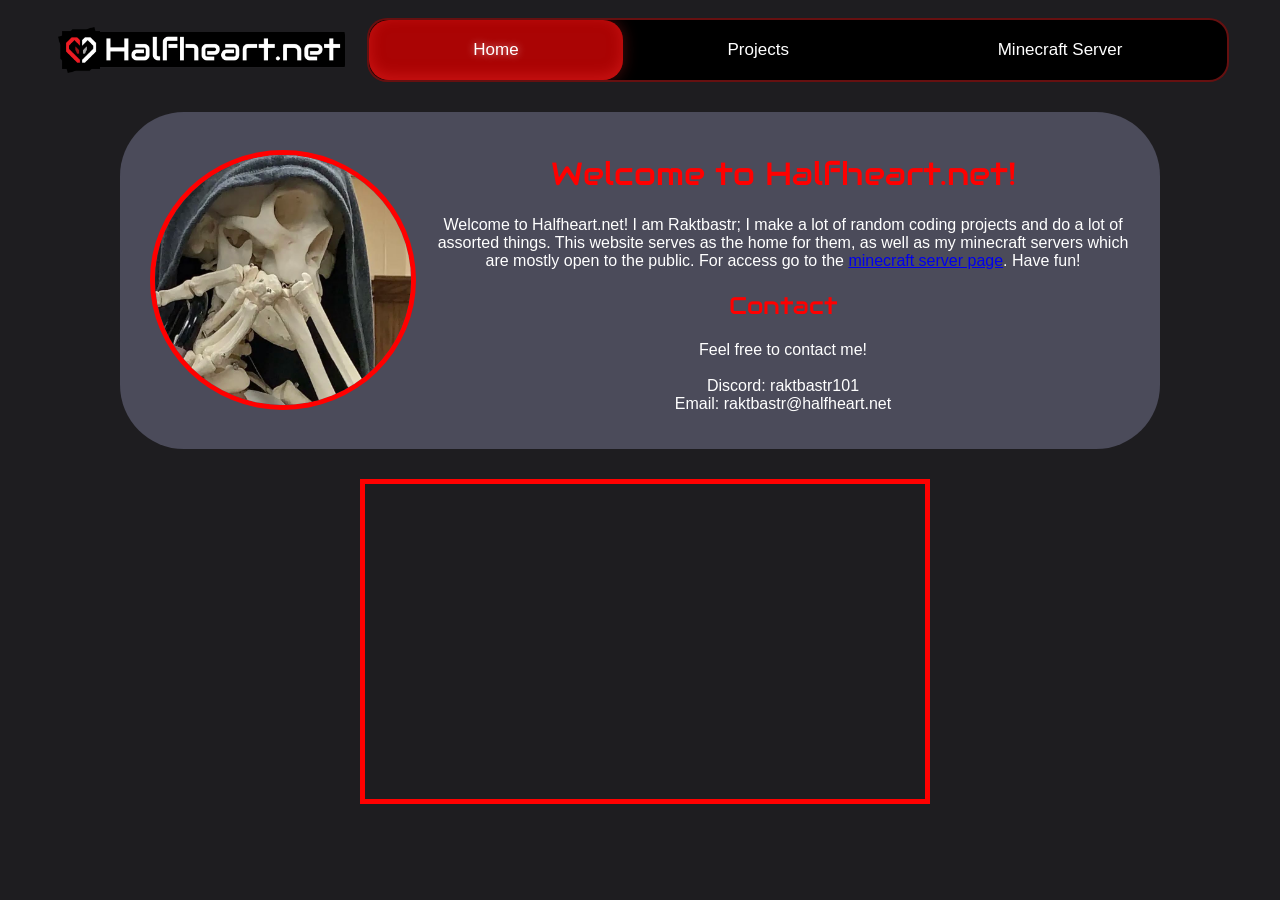
<file: index.html>
<!DOCTYPE html>
<html lang="en">

<head>
	<meta charset="UTF-8">
	<meta name="viewport" content="width=device-width, initial-scale=1.0">
	<meta http-equiv="X-UA-Compatible" content="ie=edge">
	<title>Home | Halfheart.net</title>
	<link rel="apple-touch-icon" sizes="180x180" href="apple-touch-icon.png">
	<link rel="icon" type="image/png" sizes="32x32" href="favicon-32x32.png">
	<link rel="icon" type="image/png" sizes="16x16" href="favicon-16x16.png">
	<link rel="manifest" href="site.webmanifest">
	<link rel="stylesheet" href="style.css">
	<script src="header.js" defer></script>
	<site-header></site-header>
</head>

<body>
	<div class="row"
		style="background-color: #4b4b5a; border-radius: 64px; padding: 20px; max-width: 1000px; margin: 0 auto;">
		<div class="column" style="flex: 0 0 auto; display: flex; align-items: center; justify-content: center;">
			<img src="media/bonard.jpg" alt="Bonard" style="max-width: 256px; max-height: 256px; border-radius: 50%;"
				width="100%" height="100%">
		</div>
		<br>
		<div class="column">
			<h1>Welcome to Halfheart.net!</h1>
			<p>Welcome to Halfheart.net! I am Raktbastr; I make a lot of random coding projects and do a lot of assorted
				things. This website serves as the home for them, as well as my minecraft servers which are mostly open
				to the
				public. For access go to the <a href="minecraft-servers.html">minecraft server page</a>. Have fun!</p>
			<h2>Contact</h2>
			<p>Feel free to contact me!<br><br>Discord: raktbastr101<br>Email: raktbastr@halfheart.net</p>
		</div>
	</div>
	<div class="row" style="height: 315px; justify-content: center;">
		<div class="column" style="width: 100%; max-width: 560px; height: 100%;">
			<iframe style="width: 100%; aspect-ratio: 16 / 9; border: 5px solid red;"
				src="https://www.youtube.com/embed/BuKft9LpL_0?si=ZBioDC66lEvgbuIg" title="YouTube video player"
				frameborder="0"
				allow="accelerometer; autoplay; clipboard-write; encrypted-media; gyroscope; picture-in-picture; web-share"
				referrerpolicy="strict-origin-when-cross-origin" allowfullscreen></iframe>
		</div>
	</div>
</body>
<site-footer></site-footer>

</html>
</file>
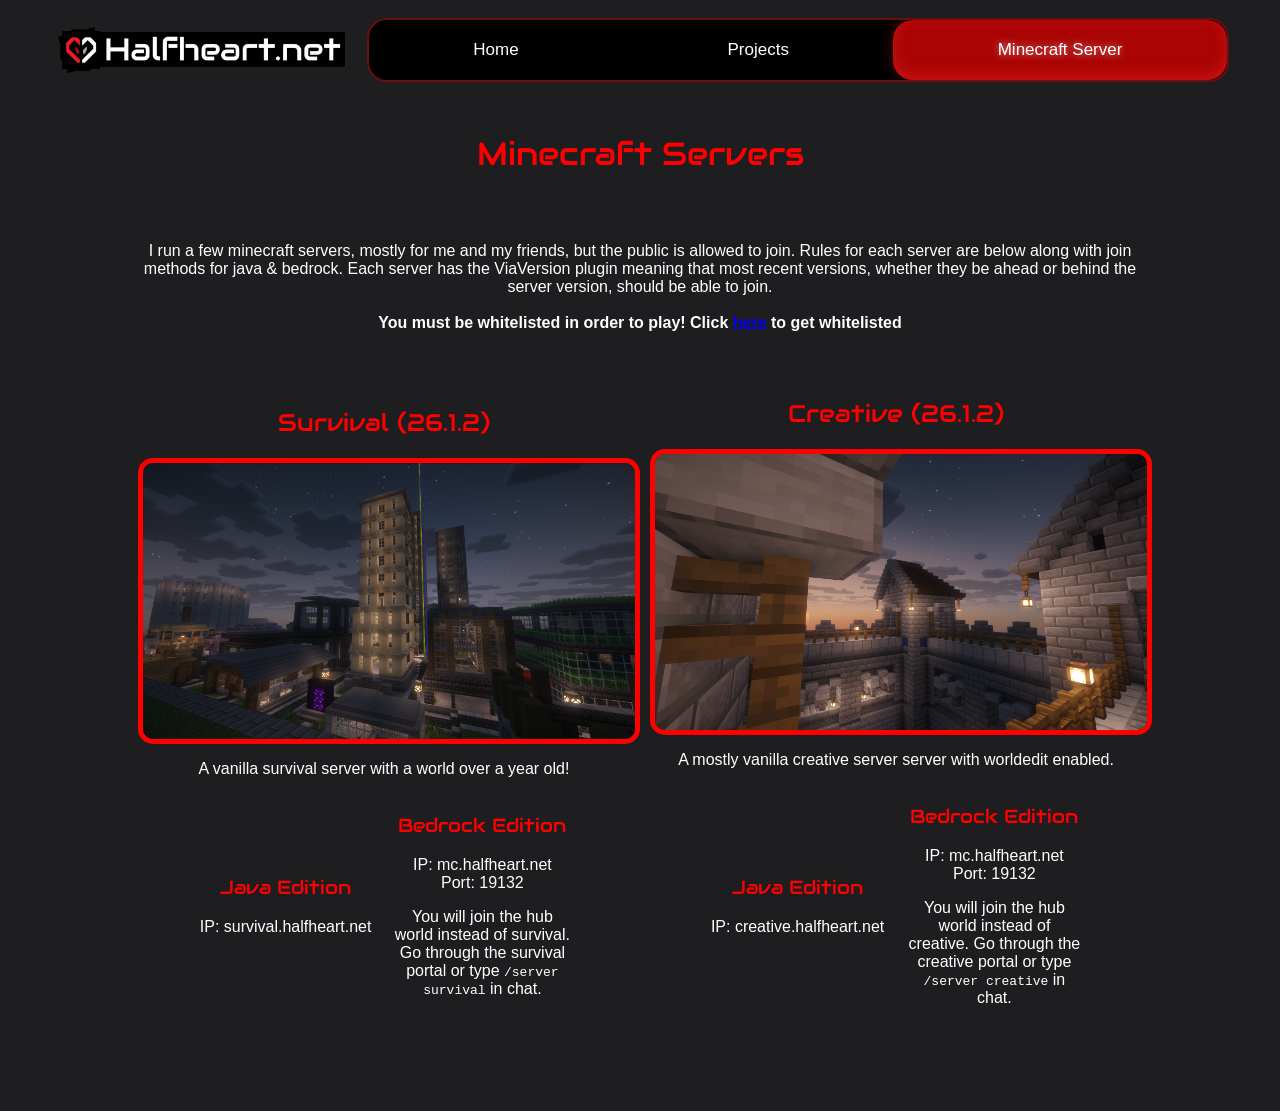
<file: minecraft-servers.html>
<!DOCTYPE html>
<html lang="en">

<head>
	<meta charset="UTF-8">
	<meta name="viewport" content="width=device-width, initial-scale=1.0">
	<meta http-equiv="X-UA-Compatible" content="ie=edge">
	<title>Minecraft Servers | Halfheart.net</title>
	<link rel="apple-touch-icon" sizes="180x180" href="apple-touch-icon.png">
	<link rel="icon" type="image/png" sizes="32x32" href="favicon-32x32.png">
	<link rel="icon" type="image/png" sizes="16x16" href="favicon-16x16.png">
	<link rel="manifest" href="site.webmanifest">
	<link rel="stylesheet" href="style.css">
	<script src="header.js" defer></script>
	<site-header></site-header>
</head>

<body>
	<h1>Minecraft Servers</h1>
	<div class="row">
		<div class="column">
			<p>I run a few minecraft servers, mostly for me and my friends, but the public is allowed to join. Rules for
				each server are below along with join methods for java & bedrock. Each server has the ViaVersion plugin
				meaning that most recent versions, whether they be ahead or behind the server version, should be able to
				join.<br><br><b>You must be whitelisted in order to play! Click <a href="whitelist.html">here</a> to get
					whitelisted</b></p>
		</div>
	</div>
	<div class="row">
		<div class="column">
			<h2>Survival (26.1.2)</h2>
			<img src="media/survival.png" alt="New Waukesha nighttime view">
			<p>A vanilla survival server with a world over a year old!</p>
			<div class="row">
				<div class="column">
					<h3>Java Edition</h3>
					<p>IP: survival.halfheart.net</p>
				</div>
				<div class="column">
					<h3>Bedrock Edition</h3>
					<p>IP: mc.halfheart.net<br>Port: 19132</p>
					<p>You will join the hub world instead of survival. Go through the survival portal or type
						<code>/server survival</code> in chat.
					</p>
				</div>
			</div>
		</div>
		<div class="column">
			<h2>Creative (26.1.2)</h2>
			<img src="media/creative.png" alt="Castle, by 1111dbc">
			<p>A mostly vanilla creative server server with worldedit enabled.</p>
			<div class="row">
				<div class="column">
					<h3>Java Edition</h3>
					<p>IP: creative.halfheart.net</p>
				</div>
				<div class="column">
					<h3>Bedrock Edition</h3>
					<p>IP: mc.halfheart.net<br>Port: 19132</p>
					<p>You will join the hub world instead of creative. Go through the creative portal or type
						<code>/server creative</code> in chat.
					</p>
				</div>
			</div>
		</div>
	</div>
</body>
<site-footer></site-footer>

</html>
</file>
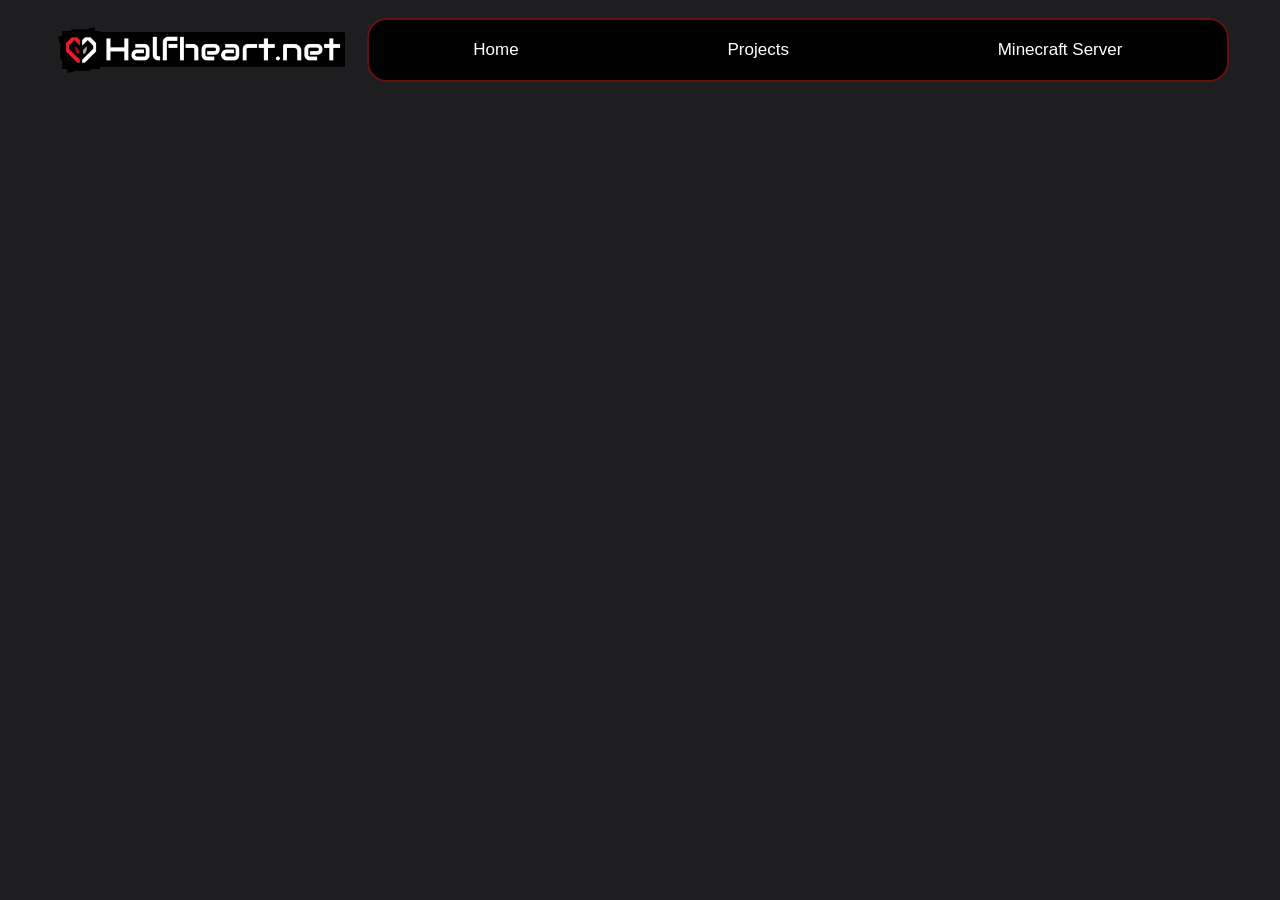
<file: template.html>
<!DOCTYPE html>
<html lang="en">

<head>
    <meta charset="UTF-8">
    <meta name="viewport" content="width=device-width, initial-scale=1.0">
    <meta http-equiv="X-UA-Compatible" content="ie=edge">
    <title>Template Page | Halfheart.net</title>
    <link rel="apple-touch-icon" sizes="180x180" href="apple-touch-icon.png">
    <link rel="icon" type="image/png" sizes="32x32" href="favicon-32x32.png">
    <link rel="icon" type="image/png" sizes="16x16" href="favicon-16x16.png">
    <link rel="manifest" href="site.webmanifest">
    <link rel="stylesheet" href="style.css">
    <script src="header.js" defer></script>
    <site-header></site-header>
</head>

<body>
</body>
<site-footer></site-footer>

</html>
</file>
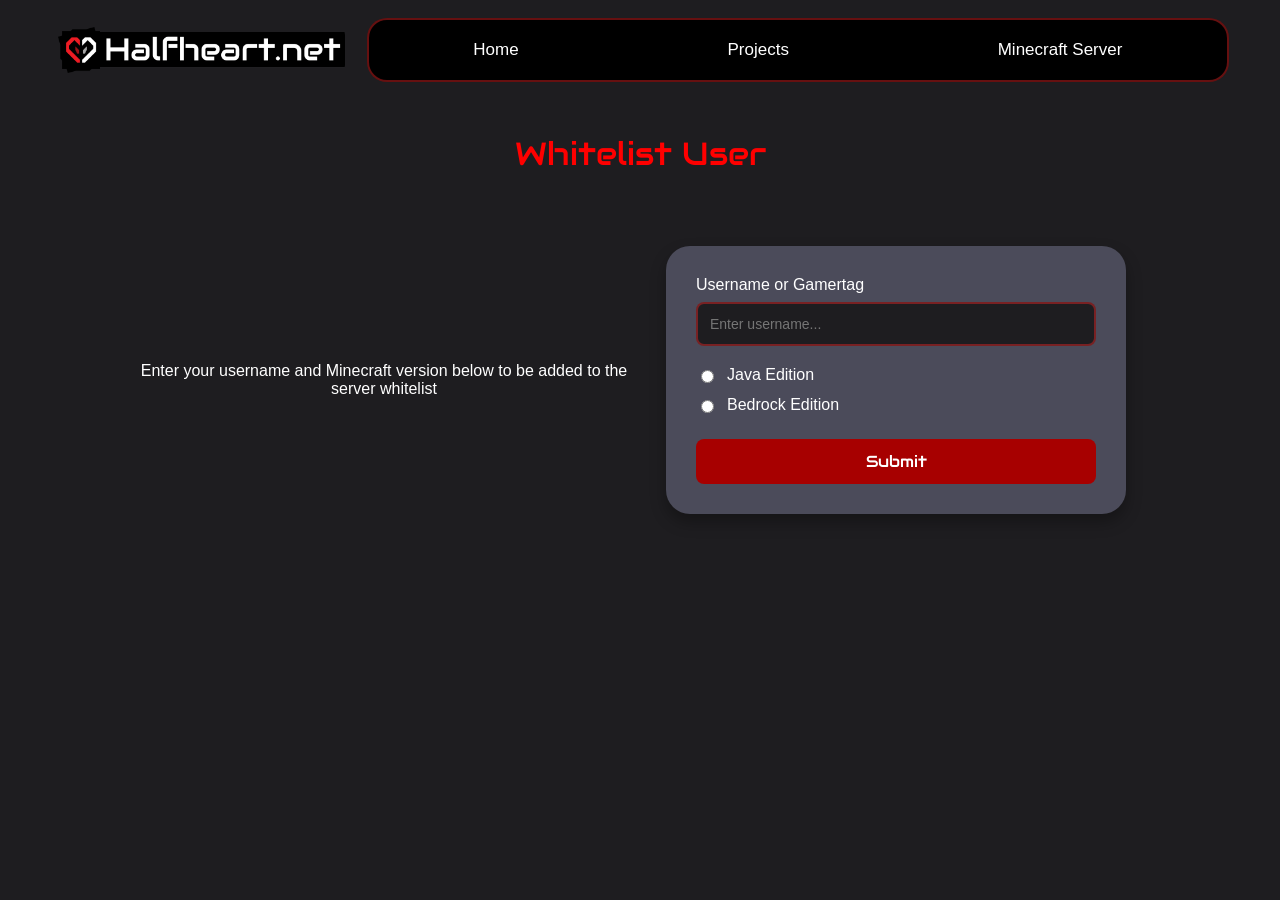
<file: whitelist.html>
<!DOCTYPE html>
<html lang="en">

<head>
    <meta charset="UTF-8">
    <meta name="viewport" content="width=device-width, initial-scale=1.0">
    <meta http-equiv="X-UA-Compatible" content="ie=edge">
    <title>Whitelist User | Halfheart.net</title>
    <link rel="apple-touch-icon" sizes="180x180" href="apple-touch-icon.png">
    <link rel="icon" type="image/png" sizes="32x32" href="favicon-32x32.png">
    <link rel="icon" type="image/png" sizes="16x16" href="favicon-16x16.png">
    <link rel="manifest" href="site.webmanifest">
    <link rel="stylesheet" href="style.css">
    <script src="header.js" defer></script>
    <site-header></site-header>
</head>
<script>
    async function whitelistUser(event) {
        event.preventDefault();

        const username = document.getElementById("username").value.trim();
        const edition = document.getElementById("java").checked ? "java"
            : document.getElementById("bedrock").checked ? "bedrock"
                : null;

        if (!username || !edition) {
            alert("Please enter a username and select Java or Bedrock");
            return;
        }

        try {
            const resp = await fetch("/api/whitelist", {
                method: "POST",
                headers: { "Content-Type": "application/json" },
                body: JSON.stringify({ username, edition }),
            });

            if (!resp.ok) throw new Error(await resp.text());
            alert("Whitelist request sent!");
        } catch (err) {
            alert("Error: " + err.message);
        }
    }
</script>

<body>
    <h1>Whitelist User</h1>
    <div class="row">
        <div class="column">
            <p>Enter your username and Minecraft version below to be added to the server whitelist</p>
        </div>
        <div class="column">
            <div class="form-container">
                <form onsubmit="whitelistUser(event)">
                    <label for="username">Username or Gamertag</label>
                    <input type="text" name="username" id="username" placeholder="Enter username..." required>
                    <div class="radio-group">
                        <label>
                            <input type="radio" id="java" name="job" value="java">
                            Java Edition
                        </label>
                        <label>
                            <input type="radio" id="bedrock" name="job" value="bedrock">
                            Bedrock Edition
                        </label>
                    </div>
                    <input type="submit" value="Submit">
                </form>
            </div>
        </div>
    </div>
</body>
<site-footer></site-footer>

</html>
</file>
<file: style.css>
@import url(https://fonts.googleapis.com/css?family=Audiowide);

h1 {
	font-family: "Audiowide", serif;
	font-weight: 400;
	font-style: normal;
	color: red;
	text-align: center;
}

h2 {
	font-family: "Audiowide", serif;
	font-weight: 300;
	font-style: normal;
	color: red;
	text-align: center;
}

h3 {
	font-family: "Audiowide", serif;
	font-weight: 300;
	font-style: normal;
	color: red;
	text-align: center;
}

p {
	font-family: Arial, Helvetica, sans-serif;
	font-weight: normal;
	color: white;
	text-align: center;
}

body {
	min-height: 100vh;
	display: flex;
	flex-direction: column;
	gap: 30px;
	margin: 0;
	background-color: #1e1d20;
}

site-footer {
	margin-top: auto;
	width: 100%;
}

.row {
	display: flex;
	align-items: center;
	margin-left: 10%;
	margin-right: 10%;
}

.column {
	flex: 50%;
	align-items: center;
	padding-left: 10px;
	padding-right: 10px;
}

img {
	display: block;
	max-width: 100%;
	height: auto;
	border: 5px solid red;
	border-radius: 15px;
}

.btn {
	padding: 5px;
	background-color: #4b4b5a;
	border-radius: 5px;
}

.btncontainer {
	display: flex;
	flex-wrap: wrap;
	gap: 12px;
}

.btn {
  background-color: rgb(167, 0, 0);
  color: white;
  text-decoration: none;
  font-family: "Audiowide", serif;
  font-size: 16px;
  border: none;
  border-radius: 8px;
  padding: 12px;
  cursor: pointer;
  display: inline-block;
  transition: background-color 0.2s ease, transform 0.1s ease;
}

.btn:hover {
  background-color: red;
}

.form-container {
  display: flex;
  justify-content: center;
  align-items: center;
  width: 100%;
  padding: 20px 0;
}

.form-container form {
  background-color: #4b4b5a;
  padding: 30px;
  border-radius: 24px;
  width: 100%;
  max-width: 400px;
  box-shadow: 0 8px 16px rgba(0, 0, 0, 0.3);
  display: flex;
  flex-direction: column;
  color: white;
}

.form-container label {
  font-family: Arial, Helvetica, sans-serif;
  font-size: 16px;
  margin-bottom: 8px;
  text-align: left;
}

.form-container input[type="text"] {
  background-color: #1e1d20;
  border: 2px solid #ff2a2a66;
  border-radius: 8px;
  padding: 12px;
  color: white;
  font-size: 14px;
  margin-bottom: 20px;
  outline: none;
  transition: border-color 0.3s ease, box-shadow 0.3s ease;
}

.form-container input[type="text"]:focus {
  border-color: #ff2a2a;
  box-shadow: 0 0 8px rgba(255, 42, 42, 0.6);
}

.form-container .radio-group {
  display: flex;
  flex-direction: column;
  gap: 12px;
  margin-bottom: 25px;
}

.form-container .radio-group label {
  display: flex;
  align-items: center;
  gap: 10px;
  cursor: pointer;
  margin: 0;
}

.form-container input[type="submit"] {
  background-color: rgb(167, 0, 0);
  color: white;
  font-family: "Audiowide", serif;
  font-size: 16px;
  border: none;
  border-radius: 8px;
  padding: 12px;
  cursor: pointer;
  transition: background-color 0.2s ease, transform 0.1s ease;
}

.form-container input[type="submit"]:hover {
  background-color: red;
}

@media screen and (max-width: 768px) {
	.row {
		flex-direction: column;
	}

	.column {
		flex: 100%;
		padding-bottom: 20px;
	}

	p {
		text-align: center;
	}
}
</file>
